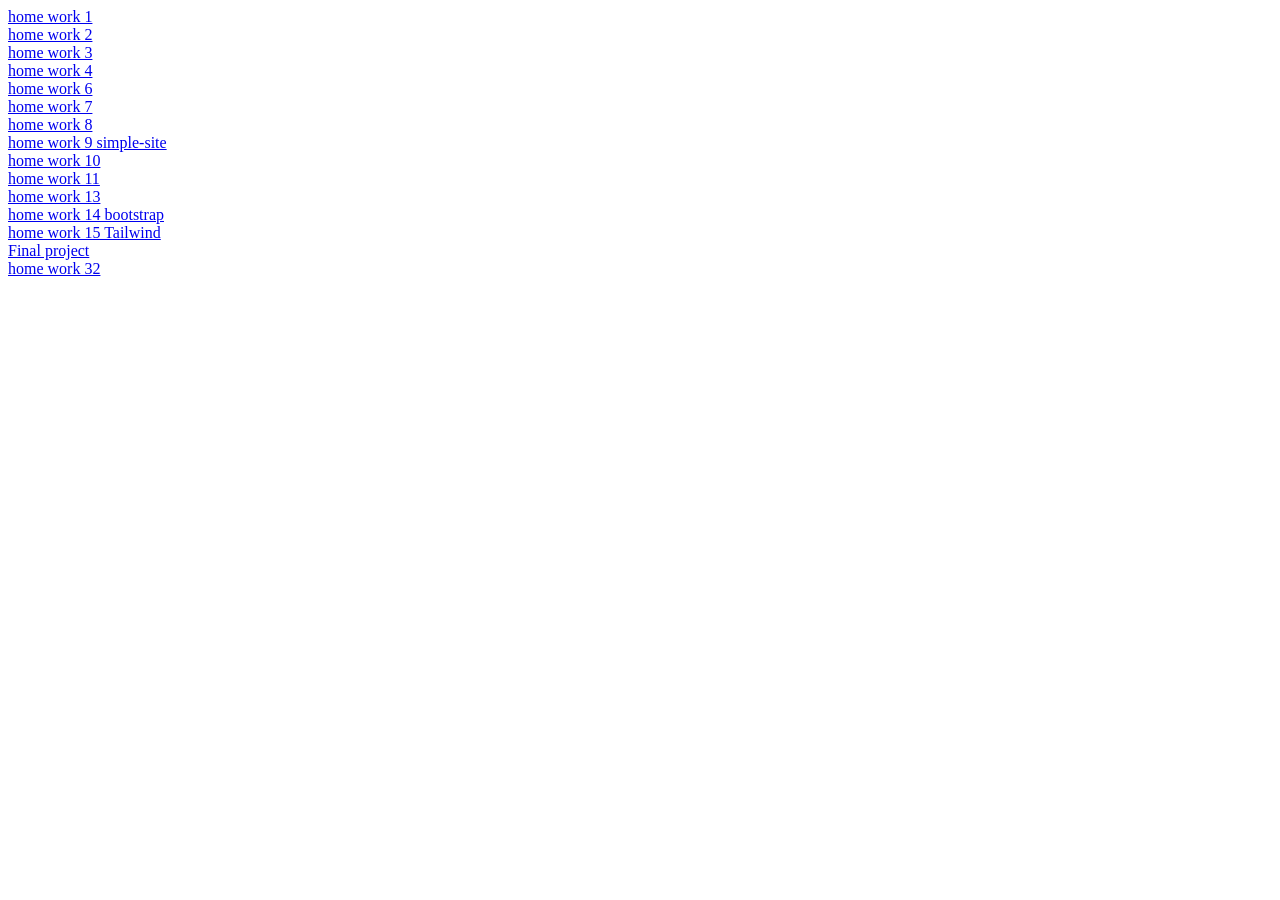
<file: index.html>
<!DOCTYPE html>
<html lang="en">
  <head>
    <meta charset="UTF-8" />
    <meta http-equiv="X-UA-Compatible" content="IE=edge" />
    <meta name="viewport" content="width=device-width, initial-scale=1.0" />
    <title>Document</title>
  </head>
  <body>
    <div><a href="home-work-1/">home work 1</a></div>
    <div><a href="home-work-2/">home work 2</a></div>
    <div><a href="home-work-3-css/">home work 3</a></div>
    <div><a href="home-work-4/">home work 4</a></div>
    <div><a href="home-work-6/">home work 6</a></div>
    <div><a href="home-work-7/">home work 7</a></div>
    <div><a href="home-work-8/index.html">home work 8</a></div>
    <div><a href="home-work-9-simple-site/">home work 9 simple-site</a></div>
    <div><a href="home-work-10-adaptive/">home work 10</a></div>
    <div><a href="home-work-11/">home work 11</a></div>
    <div><a href="home-work-13/">home work 13</a></div>
    <div><a href="home-work-14/">home work 14 bootstrap</a></div>
    <div><a href="home-work-15/">home work 15 Tailwind</a></div>
    <div><a href="final-project-scss/index.html">Final project</a></div>
    <div><a href="home-work-32-search-film/movies.html">home work 32</a></div>
  </body>
</html>
</file>
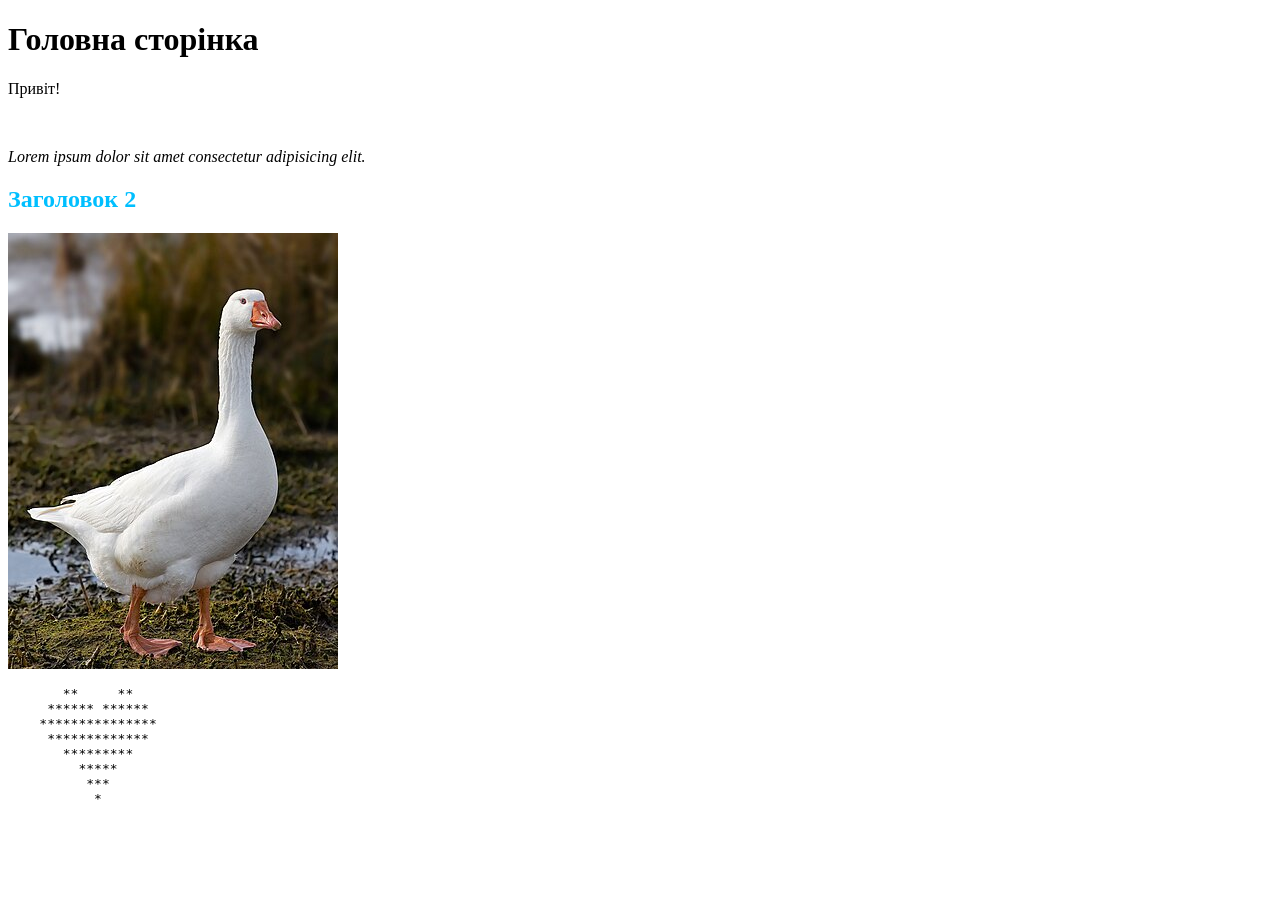
<file: home-work-1/index.html>
<!DOCTYPE html>
<html lang="en">
  <head>
    <meta charset="UTF-8" />
    <meta http-equiv="X-UA-Compatible" content="IE=edge" />
    <meta name="viewport" content="width=device-width, initial-scale=1.0" />
    <title>Document</title>
  </head>

  <body>
    <div>
      <h1>Головна сторінка</h1>
      <p>Привіт!</p>
      <br />
      <p><i>Lorem ipsum dolor sit amet consectetur adipisicing elit.</i></p>
      <h2 style="color: #00bfff"><b>Заголовок 2</b></h2>
    </div>
    <img src="Domestic_Goose.jpg" alt="goose" />
    <pre>
       **     **
     ****** ******
    ***************
     *************
       *********
         *****
          ***
           *
    </pre>
  </body>
</html>
</file>
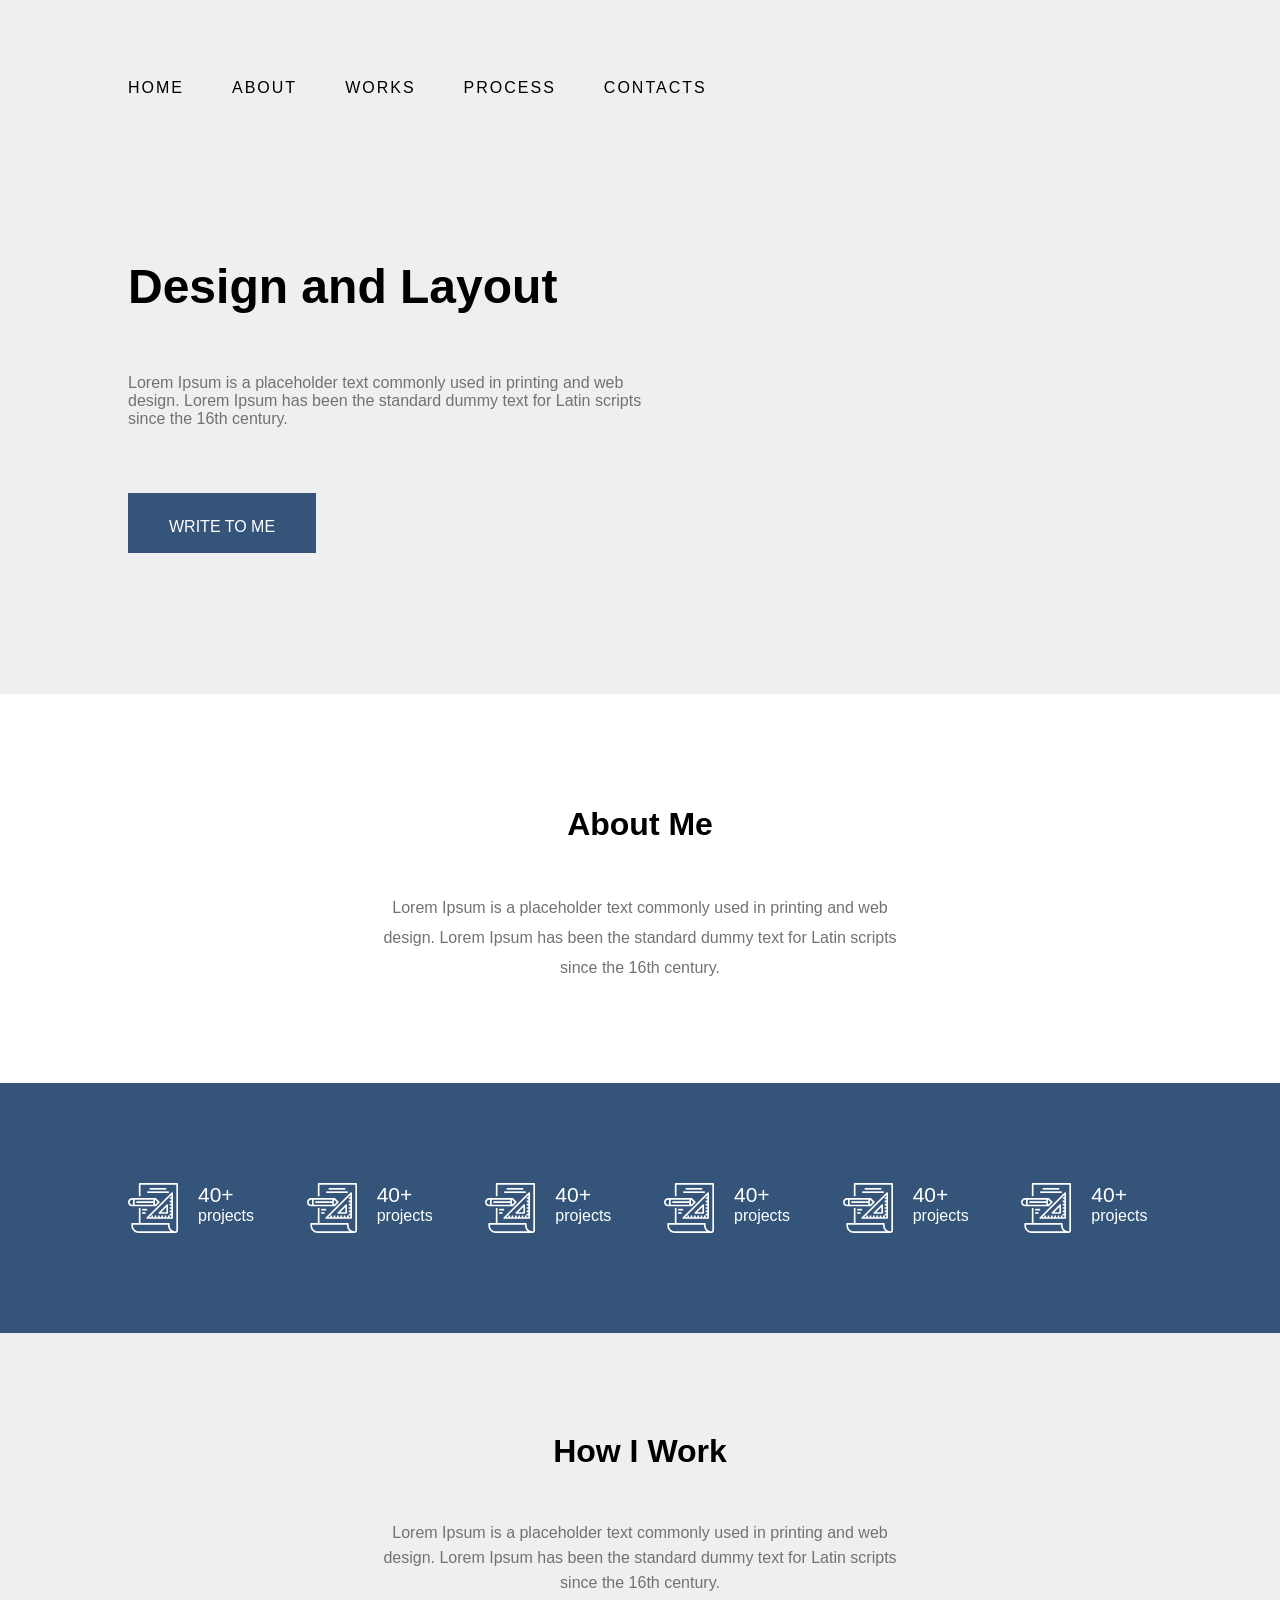
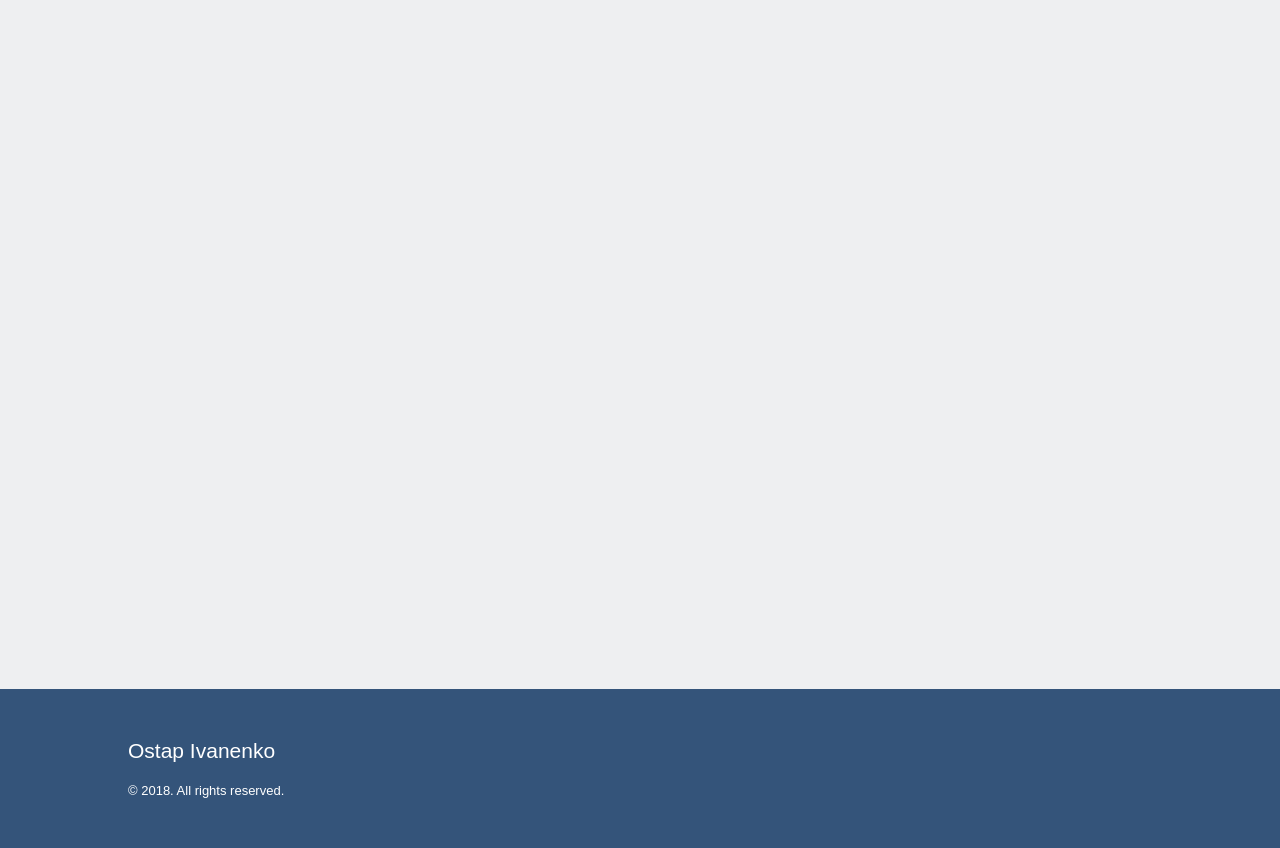
<file: home-work-10-adaptive/index.html>
<!DOCTYPE html>
<html lang="en">
  <head>
    <meta charset="UTF-8" />
    <meta http-equiv="X-UA-Compatible" content="IE=edge" />
    <meta name="viewport" content="width=device-width, initial-scale=1.0" />
    <link rel="stylesheet" href="style.css" />
    <title>Simple site</title>
  </head>
  <body>
    <div class="primary-middle header">
      <nav class="container navigation">
        <button class="menu-button">
          <img src="img/menu.svg" alt="menu" />
        </button>
        <ul class="menu">
          <li><a href="#">HOME</a></li>
          <li><a href="#">ABOUT</a></li>
          <li><a href="#">WORKS</a></li>
          <li><a href="#">PROCESS</a></li>
          <li><a href="#">CONTACTS</a></li>
        </ul>
      </nav>
      <div class="container page-title"><h1>Design and Layout</h1></div>
      <div class="container">
        <p class="heder_text">
          Lorem Ipsum is a placeholder text commonly used in printing and web
          design. Lorem Ipsum has been the standard dummy text for Latin scripts
          since the 16th century.
        </p>
      </div>
      <div class="container"><button class="write-me">WRITE TO ME</button></div>
    </div>

    <main>
      <section class="about-me">
        <div class="container">
          <h2>About Me</h2>
          <p class="about-text">
            Lorem Ipsum is a placeholder text commonly used in printing and web
            design. Lorem Ipsum has been the standard dummy text for Latin
            scripts since the 16th century.
          </p>
        </div>
      </section>
      <section class="projects dark">
        <div class="container">
          <ul class="my-projects">
            <li><span>40+ </span> projects</li>
            <li><span>40+ </span> projects</li>
            <li><span>40+ </span> projects</li>
            <li><span>40+ </span> projects</li>
            <li><span>40+ </span> projects</li>
            <li><span>40+ </span> projects</li>
          </ul>
        </div>
      </section>
      <section class="how-i-work light">
        <div class="container">
          <h2>How I Work</h2>
          <p class="work-text">
            Lorem Ipsum is a placeholder text commonly used in printing and web
            design. Lorem Ipsum has been the standard dummy text for Latin
            scripts since the 16th century.
          </p>
          <iframe
            class="new-video"
            src="https://www.youtube.com/embed/Ck1IHXLsX-0?si=MDCVjgmkrZiGylXi"
            title="YouTube video player"
            frameborder="0"
            allow="accelerometer; autoplay; clipboard-write; encrypted-media; gyroscope; picture-in-picture; web-share"
            referrerpolicy="strict-origin-when-cross-origin"
            allowfullscreen
          ></iframe>
        </div>
      </section>
    </main>
    <footer class="footer dark">
      <div class="container">
        <div class="author">Ostap Ivanenko</div>
        <div class="copyright">© 2018. All rights reserved.</div>
      </div>
    </footer>
  </body>
</html>
</file>
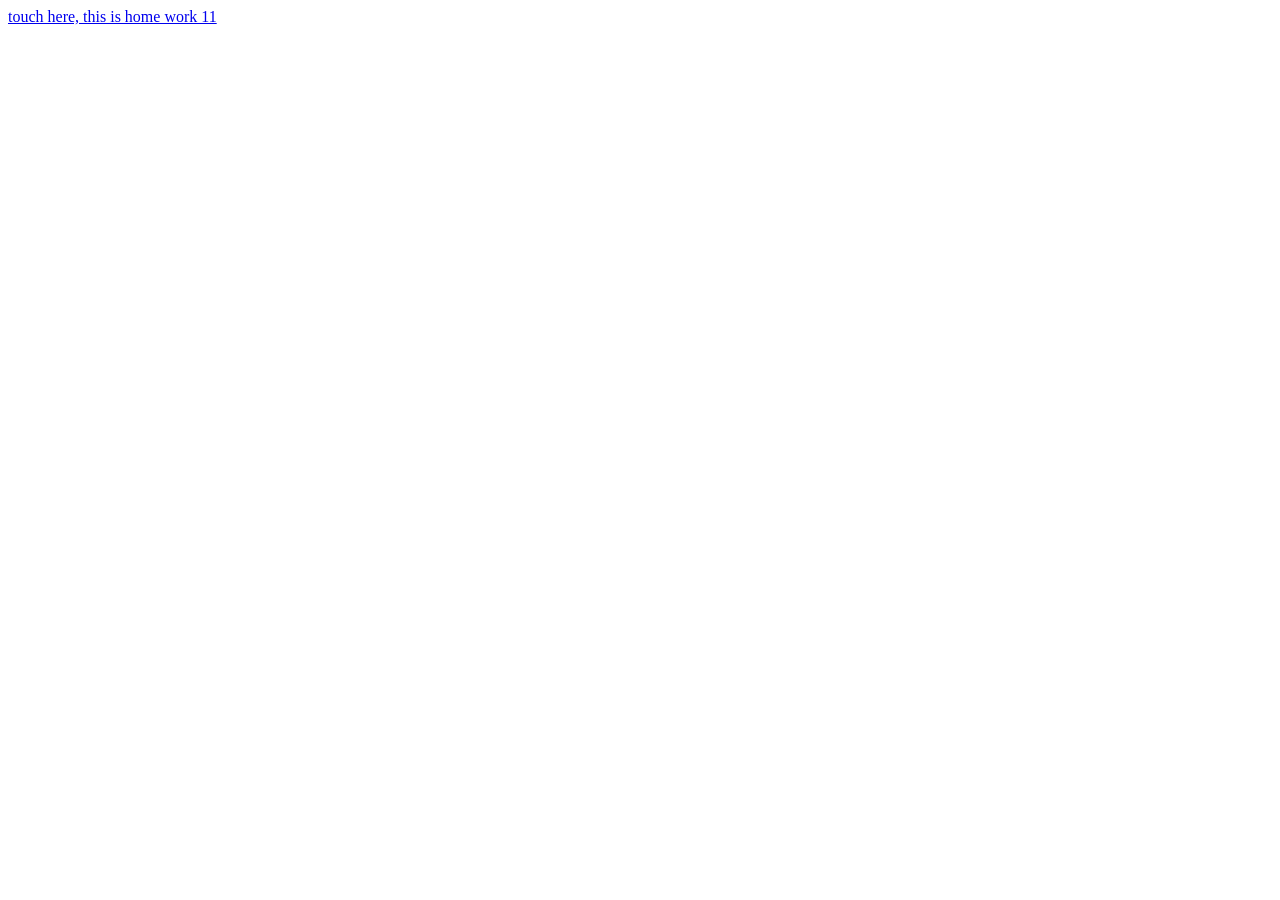
<file: home-work-11/index.html>
<!DOCTYPE html>
<html lang="en">
  <head>
    <meta charset="UTF-8" />
    <meta http-equiv="X-UA-Compatible" content="IE=edge" />
    <meta name="viewport" content="width=device-width, initial-scale=1.0" />
    <title>Document</title>
  </head>
  <body>
    <a href="/home-work-11/scss-demo/index.html"
      >touch here, this is home work 11</a
    >
  </body>
</html>
</file>
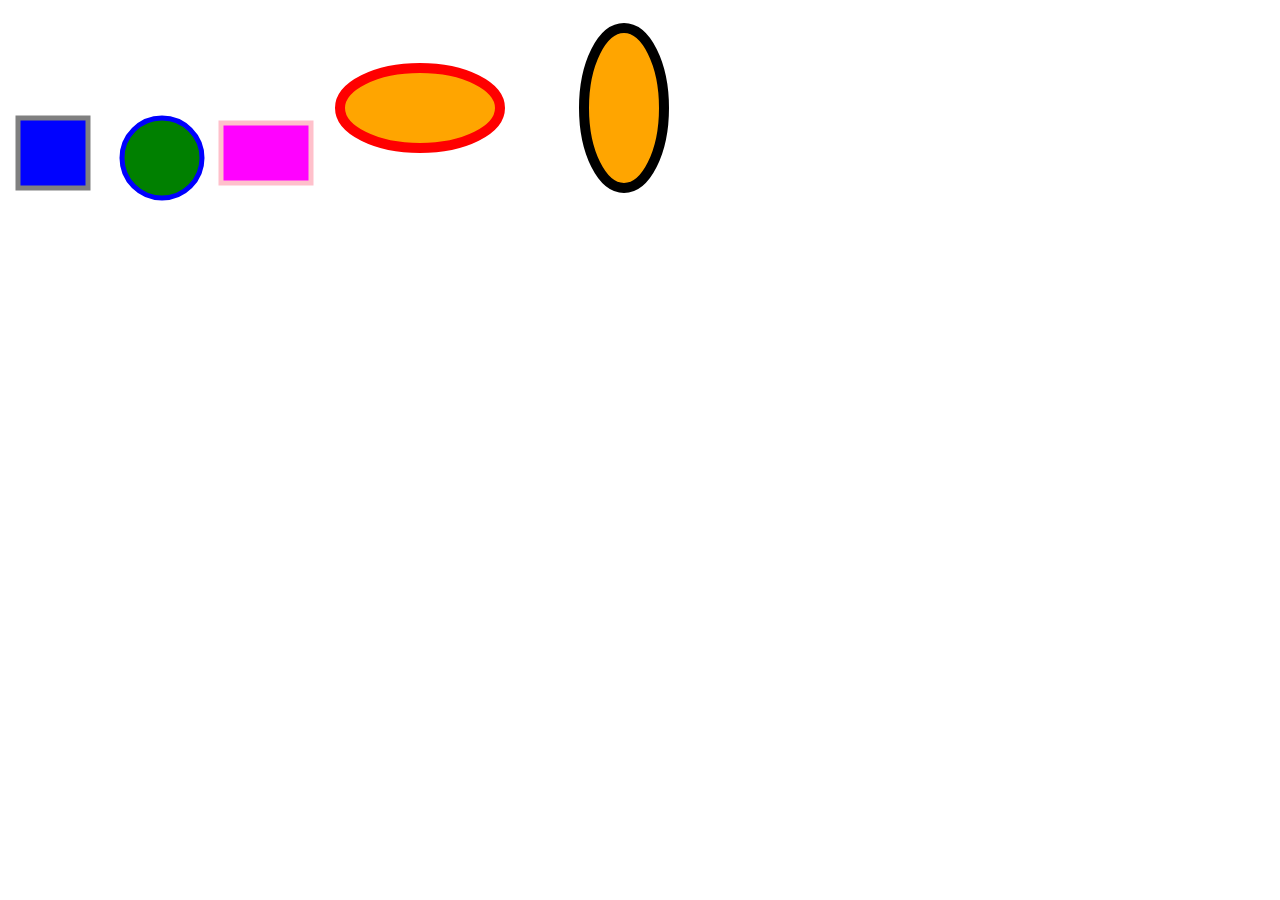
<file: home-work-13/index.html>
<!DOCTYPE html>
<html lang="en">
  <head>
    <meta charset="UTF-8" />
    <meta http-equiv="X-UA-Compatible" content="IE=edge" />
    <meta name="viewport" content="width=device-width, initial-scale=1.0" />
    <style>
      .animated-ellipse {
        animation: fillColor 2s infinite alternate,
          borderColor 2s infinite alternate;
      }

      @keyframes fillColor {
        0% {
          fill: orange;
        }
        100% {
          fill: rgb(201, 232, 242);
        }
      }

      @keyframes borderColor {
        0% {
          stroke: black;
        }
        100% {
          stroke: purple;
        }
      }
    </style>
    <title>SVG</title>
  </head>
  <body>
    <img src="exsample-one.svg" alt="1" />
    <img src="circle.svg" alt="2" />
    <img src="ex2.svg" alt="3" />
    <img class="animated-ellipse" src="elipse.svg" alt="4" />

    <svg viewBox="0 0 100 100" width="200" height="200">
      <ellipse
        class="animated-ellipse"
        cx="50"
        cy="50"
        rx="20"
        ry="40"
        fill="orange"
        stroke="black"
        stroke-width="5"
      />
    </svg>
  </body>
</html>
</file>
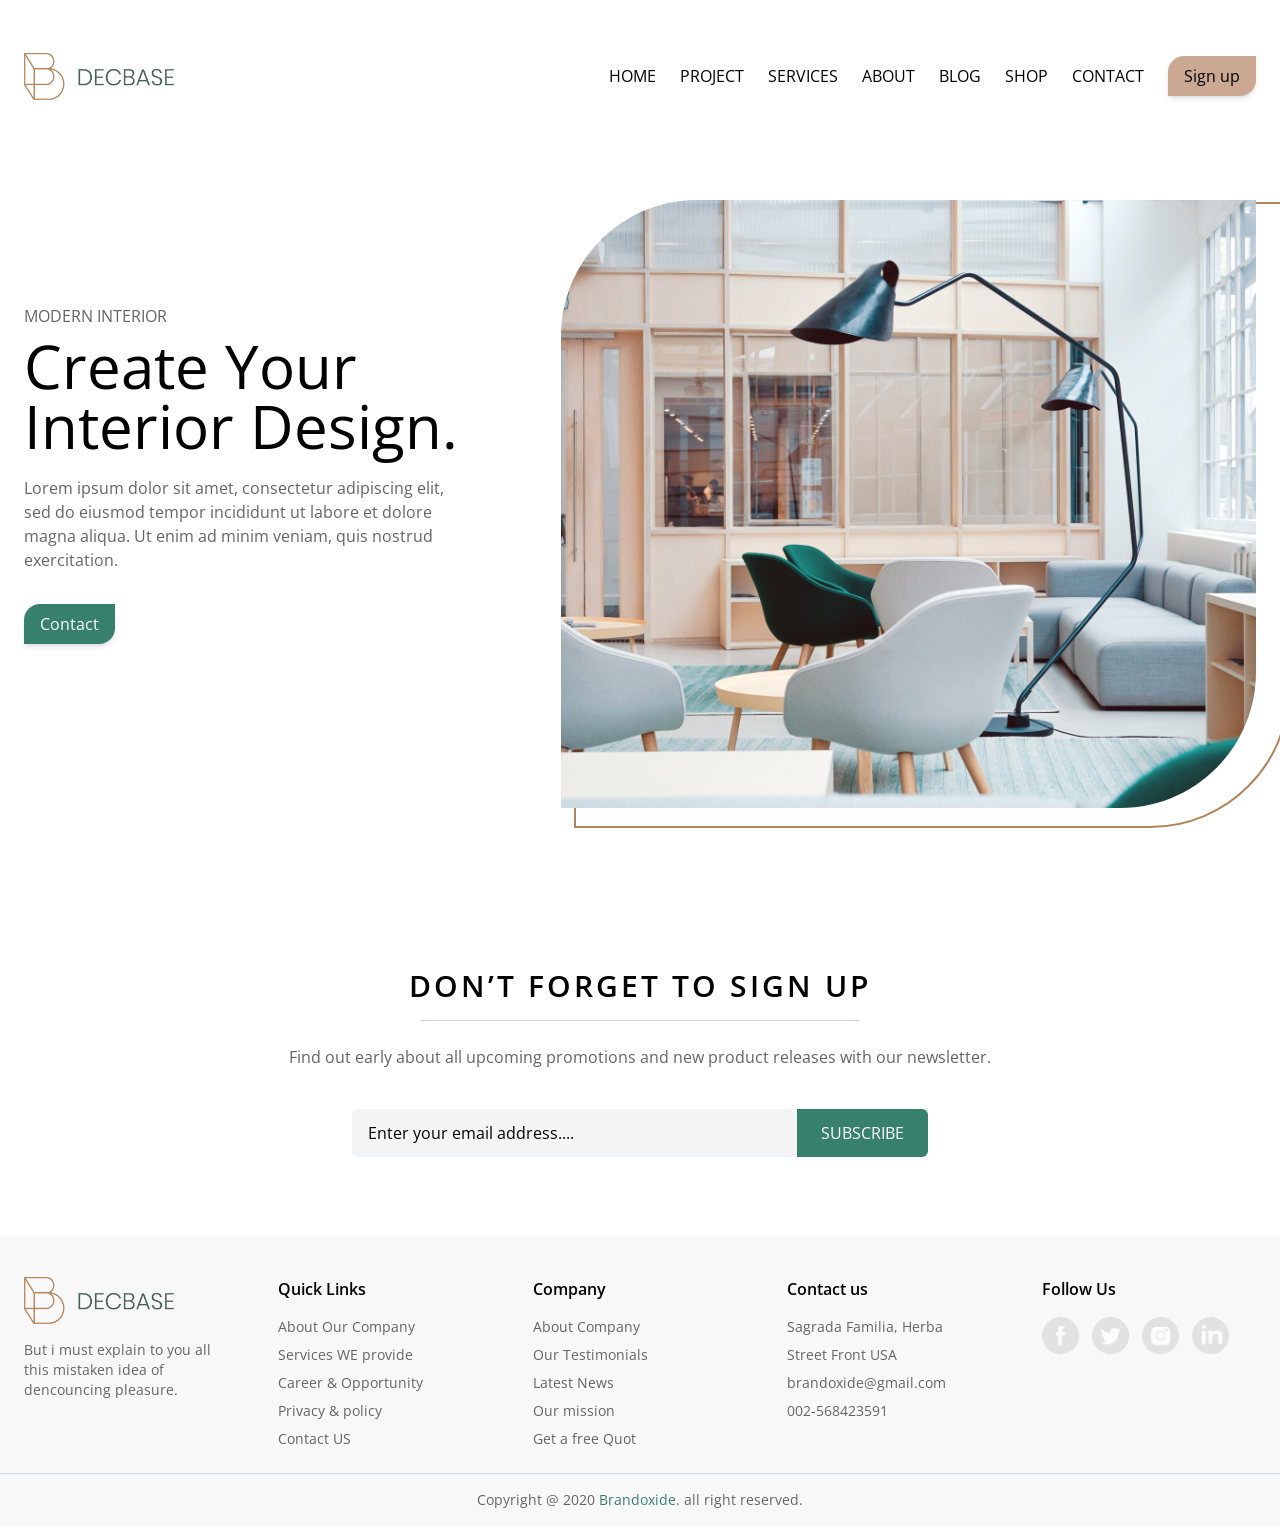
<file: home-work-15/index.html>
<!DOCTYPE html>
<html lang="en">
  <head>
    <meta charset="UTF-8" />
    <meta http-equiv="X-UA-Compatible" content="IE=edge" />
    <meta name="viewport" content="width=device-width, initial-scale=1.0" />
    <link rel="stylesheet" href="assets/css/output.css" />
    <title>Tailwind</title>
  </head>
  <body class="font-display max-w-7xl mx-auto">
    <header>
      <nav class="flex relative items-center justify-between px-6 py-8 pb-20">
        <div>
          <img class="logo w-[151px]" src="assets/images/logo.svg" alt="logo" />
        </div>
        <input type="checkbox" id="menu-toggle" class="peer hidden" />

        <label
          for="menu-toggle"
          class="md:hidden flex flex-col gap-[6px] cursor-pointer"
        >
          <span class="w-6 h-[3px] bg-black block"></span>
          <span class="w-6 h-[3px] bg-black block"></span>
          <span class="w-6 h-[3px] bg-black block"></span>
        </label>
        <ul
          class="absolute left-0 top-full w-full bg-white flex-col items-center gap-6 py-6 hidden peer-checked:flex md:static md:flex md:flex-row md:w-auto md:bg-transparent"
        >
          <li><a href="#" class="hover:text-[#646464]">HOME</a></li>
          <li><a href="#" class="hover:text-[#646464]">PROJECT</a></li>
          <li><a href="#" class="hover:text-[#646464]">SERVICES</a></li>
          <li><a href="#" class="hover:text-[#646464]">ABOUT</a></li>
          <li><a href="#" class="hover:text-[#646464]">BLOG</a></li>
          <li><a href="#" class="hover:text-[#646464]">SHOP</a></li>
          <li><a href="#" class="hover:text-[#646464]">CONTACT</a></li>
          <li>
            <a href="#"
              ><button
                class="px-4 rounded-tl-2xl rounded-br-2xl bg-brand-brown shadow-md px-4 py-2"
              >
                <a href="#" class="hover:text-[#646464]">Sign up</a>
              </button></a
            >
          </li>
        </ul>
      </nav>
    </header>
    <section>
      <div class="flex flex-col md:flex-row items-center gap-10 pb-20">
        <div class="px-6 w-full md:w-2/5 text-center md:text-left pb-15">
          <h3 class="text-brand-gray pb-2">MODERN INTERIOR</h3>
          <h1 class="pb-5 text-6xl">Create Your Interior Design.</h1>
          <p class="text-brand-gray pb-8">
            Lorem ipsum dolor sit amet, consectetur adipiscing elit, sed do
            eiusmod tempor incididunt ut labore et dolore magna aliqua. Ut enim
            ad minim veniam, quis nostrud exercitation.
          </p>
          <button
            class="px-4 rounded-tl-2xl rounded-br-2xl bg-brand shadow-md px-4 py-2 text-white"
          >
            <a href="#" class="hover:text-[#646464]">Contact</a>
          </button>
        </div>
        <div
          class="relative flex justify-center md:justify-end w-full md:w-3/5 mt-10 md:mt-0"
        >
          <img
            src="assets/images/mask.svg"
            alt="1"
            class="justify-end rounded-tl-2xl rounded-br-2xl px-6 z-10 relative"
          />
          <img
            class="absolute bottom-[-20px] right-[-10px] z-0"
            src="assets/images/Rectangle 27.svg"
            alt="rec"
          />
        </div>
      </div>
    </section>

    <section class="py-20">
      <div class="max-w-3xl mx-auto text-center px-4">
        <h3 class="text-3xl font-semibold tracking-widest mb-4">
          DON’T FORGET TO SIGN UP
        </h3>
        <div class="w-110 h-px bg-gray-300 mx-auto mb-6"></div>
        <p class="text-brand-gray mb-10">
          Find out early about all upcoming promotions and new product releases
          with our newsletter.
        </p>

        <div class="flex flex-col sm:flex-row max-w-xl mx-auto">
          <input
            type="email"
            placeholder="Enter your email address...."
            class="flex-1 px-4 py-3 bg-gray-100 rounded-l-md outline-none"
          />
          <button class="bg-brand text-white px-6 rounded-r-md">
            SUBSCRIBE
          </button>
        </div>
      </div>
    </section>

    <footer class="bg-ligth-gray pt-10">
      <div
        class="max-w-7xl mx-auto px-6 pb-6 grid grid-cols-1 sm:grid-cols-2 lg:grid-cols-4 xl:grid-cols-5 gap-10"
      >
        <div class="xl:col-span-1 lg:col-span-2">
          <img class="w-[151px] mb-4" src="assets/images/logo.svg" alt="logo" />
          <p class="text-brand-gray text-sm">
            But i must explain to you all this mistaken idea of dencouncing
            pleasure.
          </p>
        </div>

        <div>
          <h4 class="font-semibold mb-4">Quick Links</h4>
          <ul class="space-y-2 text-sm text-brand-gray">
            <li>About Our Company</li>
            <li>Services WE provide</li>
            <li>Career & Opportunity</li>
            <li>Privacy & policy</li>
            <li>Contact US</li>
          </ul>
        </div>

        <div>
          <h4 class="font-semibold mb-4">Company</h4>
          <ul class="space-y-2 text-sm text-brand-gray">
            <li>About Company</li>
            <li>Our Testimonials</li>
            <li>Latest News</li>
            <li>Our mission</li>
            <li>Get a free Quot</li>
          </ul>
        </div>

        <div>
          <h4 class="font-semibold mb-4">Contact us</h4>
          <ul class="space-y-2 text-sm text-brand-gray">
            <li>Sagrada Familia, Herba</li>
            <li>Street Front USA</li>
            <li>brandoxide@gmail.com</li>
            <li>002-568423591</li>
          </ul>
        </div>

        <div>
          <h4 class="font-semibold mb-4">Follow Us</h4>
          <div class="flex gap-3">
            <img
              class="cursor-pointer opacity-60 hover:opacity-100 transition"
              src="assets/images/Group 32.svg"
            />
            <img
              class="cursor-pointer opacity-60 hover:opacity-100 transition"
              src="assets/images/Group 33.svg"
            />
            <img
              class="cursor-pointer opacity-60 hover:opacity-100 transition"
              src="assets/images/Group 34.svg"
            />
            <img
              class="cursor-pointer opacity-60 hover:opacity-100 transition"
              src="assets/images/Group 35.svg"
            />
          </div>
        </div>
      </div>
      <div class="border-t border-gray-300"></div>
      <div class="max-w-7xl mx-auto py-4 text-center text-sm text-brand-gray">
        Copyright @ 2020
        <span class="text-brand">Brandoxide</span>. all right reserved.
      </div>
    </footer>
  </body>
</html>
</file>
<file: home-work-10-adaptive/style.css>
@font-face {
  font-family: "Montserrat";
  font-style: normal;
  font-weight: 400;
  src: url("./fonts/Roboto-VariableFont_wdth\,wght.ttf");
}
:root {
  --primary-bg: #34547a;
  --text-pg: #727272;
  --main-size: 16px;
}
.primary-middle {
  background-color: #eeeff1;
}
.dark {
  background-color: var(--primary-bg);
}
* {
  box-sizing: border-box;
  margin: 0;
  padding: 0;
  font-family: "Roboto", sans-serif;
}
.container {
  max-width: 1024px;
  margin: 0 auto;
}
.navigation {
  padding-block: 79px;
  letter-spacing: 2px;
}
.menu {
  display: flex;
  gap: 48px;
}
.menu li {
  list-style: none;
}
.menu li a {
  text-decoration: none;
  font-size: var(--main-size);
  text-transform: uppercase;
  color: black;
}
.menu li a:hover {
  color: var(--primary-bg);
}
.menu-button {
  display: none;
}
.page-title h1 {
  padding-top: 83px;
  font-size: 48px;
  padding-bottom: 60px;
}
.heder_text {
  font-size: var(--main-size);
  color: var(--text-pg);
  width: 540px;
  padding-bottom: 65px;
}
.write-me {
  padding: 25px 41px 17px 41px;
  color: #ffffff;
  background-color: var(--primary-bg);
  text-transform: uppercase;
  border: none;
  font-size: var(--main-size);
}
.header {
  padding-bottom: 141px;
}
section.about-me {
  border-color: #f9f9f9;
}
section.about-me .container {
  padding-block: 112px 100px;
  text-align: center;
}
section.about-me .container h2 {
  font-size: calc(var(--main-size) * 2);
  padding-bottom: 50px;
}
section.about-me .container .about-text {
  width: 540px;
  margin: 0 auto;
  line-height: 30px;
  color: var(--text-pg);
}
section.projects {
  padding-block: 100px;
}
section.projects .my-projects {
  display: flex;
  gap: 48px;
  color: white;
}
section.projects .my-projects li {
  list-style: none;
  width: 141px;
  height: 50px;
  background-image: url("img/project.svg");
  background-repeat: no-repeat;
  background-position: left center;
  padding-left: 70px;
}
section.projects .my-projects li span {
  font-size: 21px;
}
.light {
  background-color: #eeeff1;
}
section.how-i-work .container {
  padding-block: 100px 57px;
  text-align: center;
}
section.how-i-work .container h2 {
  font-size: calc(var(--main-size) * 2);
  padding-bottom: 50px;
}
section.how-i-work .container .work-text {
  width: 540px;
  margin: 0 auto;
  line-height: 25px;
  color: #727272;
  padding-bottom: 57px;
}
.new-video {
  width: 100%;
  aspect-ratio: 16 / 9;
}
.footer {
  padding-block: 50px;
  color: white;
}
.footer .author {
  font-size: 21px;
  padding-bottom: 20px;
}
.footer .copyright {
  font-size: 13px;
}
@media (max-width: 1080px) {
  .primary-middle {
    padding-left: 20px;
  }
  .footer {
    padding: 20px;
    color: white;
  }
  section.projects .my-projects {
    flex-wrap: wrap;
    justify-content: center;
  }
}
@media (max-width: 780px) {
  .menu li a {
    font-size: 14px;
  }
  .footer {
    padding: 18px;
    color: white;
  }
  .primary-middle {
    padding-left: 15px;
  }
}
@media (max-width: 550px) {
  .menu li a {
    font-size: 12px;
    padding-left: 5px;
  }
  .heder_text {
    padding: auto;
    width: 90%;
  }
  section.about-me .container .about-text {
    width: 90%;
    margin: 0 auto;
  }
  section.how-i-work .container .work-text {
    width: 90%;
    margin: 0 auto;
  }
  .menu {
    display: none;
  }
  .menu-button {
    display: inline;
  }
  .primary-middle {
    padding-left: 10px;
  }
  .footer {
    padding: 0 auto;
    color: white;
  }
}
</file>
<file: home-work-15/assets/css/output.css>
/*! tailwindcss v4.1.17 | MIT License | https://tailwindcss.com */
@layer properties;
@layer theme, base, components, utilities;
@layer theme {
  :root, :host {
    --font-sans: ui-sans-serif, system-ui, sans-serif, "Apple Color Emoji",
      "Segoe UI Emoji", "Segoe UI Symbol", "Noto Color Emoji";
    --font-mono: ui-monospace, SFMono-Regular, Menlo, Monaco, Consolas, "Liberation Mono",
      "Courier New", monospace;
    --color-gray-100: oklch(96.7% 0.003 264.542);
    --color-gray-300: oklch(87.2% 0.01 258.338);
    --color-black: #000;
    --color-white: #fff;
    --spacing: 0.25rem;
    --container-xl: 36rem;
    --container-3xl: 48rem;
    --container-7xl: 80rem;
    --text-sm: 0.875rem;
    --text-sm--line-height: calc(1.25 / 0.875);
    --text-3xl: 1.875rem;
    --text-3xl--line-height: calc(2.25 / 1.875);
    --text-6xl: 3.75rem;
    --text-6xl--line-height: 1;
    --font-weight-semibold: 600;
    --tracking-widest: 0.1em;
    --radius-md: 0.375rem;
    --radius-2xl: 1rem;
    --default-transition-duration: 150ms;
    --default-transition-timing-function: cubic-bezier(0.4, 0, 0.2, 1);
    --default-font-family: var(--font-sans);
    --default-mono-font-family: var(--font-mono);
    --color-brand: #37806B;
    --color-brand-brown: #CAA892;
    --color-brand-gray: #646464;
    --color-ligth-gray: #F8F8F8;
    --font-display: "Open sans", "sans serif";
  }
}
@layer base {
  *, ::after, ::before, ::backdrop, ::file-selector-button {
    box-sizing: border-box;
    margin: 0;
    padding: 0;
    border: 0 solid;
  }
  html, :host {
    line-height: 1.5;
    -webkit-text-size-adjust: 100%;
    tab-size: 4;
    font-family: var(--default-font-family, ui-sans-serif, system-ui, sans-serif, "Apple Color Emoji", "Segoe UI Emoji", "Segoe UI Symbol", "Noto Color Emoji");
    font-feature-settings: var(--default-font-feature-settings, normal);
    font-variation-settings: var(--default-font-variation-settings, normal);
    -webkit-tap-highlight-color: transparent;
  }
  hr {
    height: 0;
    color: inherit;
    border-top-width: 1px;
  }
  abbr:where([title]) {
    -webkit-text-decoration: underline dotted;
    text-decoration: underline dotted;
  }
  h1, h2, h3, h4, h5, h6 {
    font-size: inherit;
    font-weight: inherit;
  }
  a {
    color: inherit;
    -webkit-text-decoration: inherit;
    text-decoration: inherit;
  }
  b, strong {
    font-weight: bolder;
  }
  code, kbd, samp, pre {
    font-family: var(--default-mono-font-family, ui-monospace, SFMono-Regular, Menlo, Monaco, Consolas, "Liberation Mono", "Courier New", monospace);
    font-feature-settings: var(--default-mono-font-feature-settings, normal);
    font-variation-settings: var(--default-mono-font-variation-settings, normal);
    font-size: 1em;
  }
  small {
    font-size: 80%;
  }
  sub, sup {
    font-size: 75%;
    line-height: 0;
    position: relative;
    vertical-align: baseline;
  }
  sub {
    bottom: -0.25em;
  }
  sup {
    top: -0.5em;
  }
  table {
    text-indent: 0;
    border-color: inherit;
    border-collapse: collapse;
  }
  :-moz-focusring {
    outline: auto;
  }
  progress {
    vertical-align: baseline;
  }
  summary {
    display: list-item;
  }
  ol, ul, menu {
    list-style: none;
  }
  img, svg, video, canvas, audio, iframe, embed, object {
    display: block;
    vertical-align: middle;
  }
  img, video {
    max-width: 100%;
    height: auto;
  }
  button, input, select, optgroup, textarea, ::file-selector-button {
    font: inherit;
    font-feature-settings: inherit;
    font-variation-settings: inherit;
    letter-spacing: inherit;
    color: inherit;
    border-radius: 0;
    background-color: transparent;
    opacity: 1;
  }
  :where(select:is([multiple], [size])) optgroup {
    font-weight: bolder;
  }
  :where(select:is([multiple], [size])) optgroup option {
    padding-inline-start: 20px;
  }
  ::file-selector-button {
    margin-inline-end: 4px;
  }
  ::placeholder {
    opacity: 1;
  }
  @supports (not (-webkit-appearance: -apple-pay-button))  or (contain-intrinsic-size: 1px) {
    ::placeholder {
      color: currentcolor;
      @supports (color: color-mix(in lab, red, red)) {
        color: color-mix(in oklab, currentcolor 50%, transparent);
      }
    }
  }
  textarea {
    resize: vertical;
  }
  ::-webkit-search-decoration {
    -webkit-appearance: none;
  }
  ::-webkit-date-and-time-value {
    min-height: 1lh;
    text-align: inherit;
  }
  ::-webkit-datetime-edit {
    display: inline-flex;
  }
  ::-webkit-datetime-edit-fields-wrapper {
    padding: 0;
  }
  ::-webkit-datetime-edit, ::-webkit-datetime-edit-year-field, ::-webkit-datetime-edit-month-field, ::-webkit-datetime-edit-day-field, ::-webkit-datetime-edit-hour-field, ::-webkit-datetime-edit-minute-field, ::-webkit-datetime-edit-second-field, ::-webkit-datetime-edit-millisecond-field, ::-webkit-datetime-edit-meridiem-field {
    padding-block: 0;
  }
  ::-webkit-calendar-picker-indicator {
    line-height: 1;
  }
  :-moz-ui-invalid {
    box-shadow: none;
  }
  button, input:where([type="button"], [type="reset"], [type="submit"]), ::file-selector-button {
    appearance: button;
  }
  ::-webkit-inner-spin-button, ::-webkit-outer-spin-button {
    height: auto;
  }
  [hidden]:where(:not([hidden="until-found"])) {
    display: none !important;
  }
}
@layer utilities {
  .absolute {
    position: absolute;
  }
  .relative {
    position: relative;
  }
  .top-full {
    top: 100%;
  }
  .right-\[-10px\] {
    right: -10px;
  }
  .bottom-\[-20px\] {
    bottom: -20px;
  }
  .left-0 {
    left: calc(var(--spacing) * 0);
  }
  .z-0 {
    z-index: 0;
  }
  .z-10 {
    z-index: 10;
  }
  .mx-auto {
    margin-inline: auto;
  }
  .mt-10 {
    margin-top: calc(var(--spacing) * 10);
  }
  .mb-4 {
    margin-bottom: calc(var(--spacing) * 4);
  }
  .mb-6 {
    margin-bottom: calc(var(--spacing) * 6);
  }
  .mb-10 {
    margin-bottom: calc(var(--spacing) * 10);
  }
  .block {
    display: block;
  }
  .flex {
    display: flex;
  }
  .grid {
    display: grid;
  }
  .hidden {
    display: none;
  }
  .h-\[3px\] {
    height: 3px;
  }
  .h-px {
    height: 1px;
  }
  .w-6 {
    width: calc(var(--spacing) * 6);
  }
  .w-110 {
    width: calc(var(--spacing) * 110);
  }
  .w-\[151px\] {
    width: 151px;
  }
  .w-full {
    width: 100%;
  }
  .max-w-3xl {
    max-width: var(--container-3xl);
  }
  .max-w-7xl {
    max-width: var(--container-7xl);
  }
  .max-w-xl {
    max-width: var(--container-xl);
  }
  .flex-1 {
    flex: 1;
  }
  .transform {
    transform: var(--tw-rotate-x,) var(--tw-rotate-y,) var(--tw-rotate-z,) var(--tw-skew-x,) var(--tw-skew-y,);
  }
  .cursor-pointer {
    cursor: pointer;
  }
  .grid-cols-1 {
    grid-template-columns: repeat(1, minmax(0, 1fr));
  }
  .flex-col {
    flex-direction: column;
  }
  .flex-wrap {
    flex-wrap: wrap;
  }
  .items-center {
    align-items: center;
  }
  .justify-between {
    justify-content: space-between;
  }
  .justify-center {
    justify-content: center;
  }
  .justify-end {
    justify-content: flex-end;
  }
  .gap-3 {
    gap: calc(var(--spacing) * 3);
  }
  .gap-6 {
    gap: calc(var(--spacing) * 6);
  }
  .gap-10 {
    gap: calc(var(--spacing) * 10);
  }
  .gap-\[6px\] {
    gap: 6px;
  }
  .space-y-2 {
    :where(& > :not(:last-child)) {
      --tw-space-y-reverse: 0;
      margin-block-start: calc(calc(var(--spacing) * 2) * var(--tw-space-y-reverse));
      margin-block-end: calc(calc(var(--spacing) * 2) * calc(1 - var(--tw-space-y-reverse)));
    }
  }
  .rounded-l-md {
    border-top-left-radius: var(--radius-md);
    border-bottom-left-radius: var(--radius-md);
  }
  .rounded-tl-2xl {
    border-top-left-radius: var(--radius-2xl);
  }
  .rounded-r-md {
    border-top-right-radius: var(--radius-md);
    border-bottom-right-radius: var(--radius-md);
  }
  .rounded-br-2xl {
    border-bottom-right-radius: var(--radius-2xl);
  }
  .border-t {
    border-top-style: var(--tw-border-style);
    border-top-width: 1px;
  }
  .border-gray-300 {
    border-color: var(--color-gray-300);
  }
  .bg-black {
    background-color: var(--color-black);
  }
  .bg-brand {
    background-color: var(--color-brand);
  }
  .bg-brand-brown {
    background-color: var(--color-brand-brown);
  }
  .bg-gray-100 {
    background-color: var(--color-gray-100);
  }
  .bg-gray-300 {
    background-color: var(--color-gray-300);
  }
  .bg-ligth-gray {
    background-color: var(--color-ligth-gray);
  }
  .bg-white {
    background-color: var(--color-white);
  }
  .px-4 {
    padding-inline: calc(var(--spacing) * 4);
  }
  .px-6 {
    padding-inline: calc(var(--spacing) * 6);
  }
  .py-2 {
    padding-block: calc(var(--spacing) * 2);
  }
  .py-3 {
    padding-block: calc(var(--spacing) * 3);
  }
  .py-4 {
    padding-block: calc(var(--spacing) * 4);
  }
  .py-6 {
    padding-block: calc(var(--spacing) * 6);
  }
  .py-8 {
    padding-block: calc(var(--spacing) * 8);
  }
  .py-20 {
    padding-block: calc(var(--spacing) * 20);
  }
  .pt-10 {
    padding-top: calc(var(--spacing) * 10);
  }
  .pt-16 {
    padding-top: calc(var(--spacing) * 16);
  }
  .pb-2 {
    padding-bottom: calc(var(--spacing) * 2);
  }
  .pb-4 {
    padding-bottom: calc(var(--spacing) * 4);
  }
  .pb-5 {
    padding-bottom: calc(var(--spacing) * 5);
  }
  .pb-6 {
    padding-bottom: calc(var(--spacing) * 6);
  }
  .pb-8 {
    padding-bottom: calc(var(--spacing) * 8);
  }
  .pb-12 {
    padding-bottom: calc(var(--spacing) * 12);
  }
  .pb-15 {
    padding-bottom: calc(var(--spacing) * 15);
  }
  .pb-20 {
    padding-bottom: calc(var(--spacing) * 20);
  }
  .text-center {
    text-align: center;
  }
  .font-display {
    font-family: var(--font-display);
  }
  .text-3xl {
    font-size: var(--text-3xl);
    line-height: var(--tw-leading, var(--text-3xl--line-height));
  }
  .text-6xl {
    font-size: var(--text-6xl);
    line-height: var(--tw-leading, var(--text-6xl--line-height));
  }
  .text-sm {
    font-size: var(--text-sm);
    line-height: var(--tw-leading, var(--text-sm--line-height));
  }
  .font-semibold {
    --tw-font-weight: var(--font-weight-semibold);
    font-weight: var(--font-weight-semibold);
  }
  .tracking-widest {
    --tw-tracking: var(--tracking-widest);
    letter-spacing: var(--tracking-widest);
  }
  .text-brand {
    color: var(--color-brand);
  }
  .text-brand-gray {
    color: var(--color-brand-gray);
  }
  .text-white {
    color: var(--color-white);
  }
  .opacity-60 {
    opacity: 60%;
  }
  .shadow-md {
    --tw-shadow: 0 4px 6px -1px var(--tw-shadow-color, rgb(0 0 0 / 0.1)), 0 2px 4px -2px var(--tw-shadow-color, rgb(0 0 0 / 0.1));
    box-shadow: var(--tw-inset-shadow), var(--tw-inset-ring-shadow), var(--tw-ring-offset-shadow), var(--tw-ring-shadow), var(--tw-shadow);
  }
  .transition {
    transition-property: color, background-color, border-color, outline-color, text-decoration-color, fill, stroke, --tw-gradient-from, --tw-gradient-via, --tw-gradient-to, opacity, box-shadow, transform, translate, scale, rotate, filter, -webkit-backdrop-filter, backdrop-filter, display, content-visibility, overlay, pointer-events;
    transition-timing-function: var(--tw-ease, var(--default-transition-timing-function));
    transition-duration: var(--tw-duration, var(--default-transition-duration));
  }
  .outline-none {
    --tw-outline-style: none;
    outline-style: none;
  }
  .peer-checked\:flex {
    &:is(:where(.peer):checked ~ *) {
      display: flex;
    }
  }
  .hover\:text-\[\#646464\] {
    &:hover {
      @media (hover: hover) {
        color: #646464;
      }
    }
  }
  .hover\:opacity-70 {
    &:hover {
      @media (hover: hover) {
        opacity: 70%;
      }
    }
  }
  .hover\:opacity-100 {
    &:hover {
      @media (hover: hover) {
        opacity: 100%;
      }
    }
  }
  .sm\:grid-cols-2 {
    @media (width >= 40rem) {
      grid-template-columns: repeat(2, minmax(0, 1fr));
    }
  }
  .sm\:flex-row {
    @media (width >= 40rem) {
      flex-direction: row;
    }
  }
  .md\:static {
    @media (width >= 48rem) {
      position: static;
    }
  }
  .md\:col-span-1 {
    @media (width >= 48rem) {
      grid-column: span 1 / span 1;
    }
  }
  .md\:mt-0 {
    @media (width >= 48rem) {
      margin-top: calc(var(--spacing) * 0);
    }
  }
  .md\:flex {
    @media (width >= 48rem) {
      display: flex;
    }
  }
  .md\:hidden {
    @media (width >= 48rem) {
      display: none;
    }
  }
  .md\:w-2\/5 {
    @media (width >= 48rem) {
      width: calc(2/5 * 100%);
    }
  }
  .md\:w-3\/5 {
    @media (width >= 48rem) {
      width: calc(3/5 * 100%);
    }
  }
  .md\:w-\[250px\] {
    @media (width >= 48rem) {
      width: 250px;
    }
  }
  .md\:w-auto {
    @media (width >= 48rem) {
      width: auto;
    }
  }
  .md\:grid-cols-5 {
    @media (width >= 48rem) {
      grid-template-columns: repeat(5, minmax(0, 1fr));
    }
  }
  .md\:flex-row {
    @media (width >= 48rem) {
      flex-direction: row;
    }
  }
  .md\:justify-end {
    @media (width >= 48rem) {
      justify-content: flex-end;
    }
  }
  .md\:bg-transparent {
    @media (width >= 48rem) {
      background-color: transparent;
    }
  }
  .md\:text-left {
    @media (width >= 48rem) {
      text-align: left;
    }
  }
  .lg\:col-span-2 {
    @media (width >= 64rem) {
      grid-column: span 2 / span 2;
    }
  }
  .lg\:grid-cols-4 {
    @media (width >= 64rem) {
      grid-template-columns: repeat(4, minmax(0, 1fr));
    }
  }
  .xl\:col-span-1 {
    @media (width >= 80rem) {
      grid-column: span 1 / span 1;
    }
  }
  .xl\:grid-cols-5 {
    @media (width >= 80rem) {
      grid-template-columns: repeat(5, minmax(0, 1fr));
    }
  }
}
@font-face {
  font-family: "Open sans";
  font-style: normal;
  src: url(../fonts/OpenSans-VariableFont_wdth\,wght.ttf) format("truetype");
}
@property --tw-rotate-x {
  syntax: "*";
  inherits: false;
}
@property --tw-rotate-y {
  syntax: "*";
  inherits: false;
}
@property --tw-rotate-z {
  syntax: "*";
  inherits: false;
}
@property --tw-skew-x {
  syntax: "*";
  inherits: false;
}
@property --tw-skew-y {
  syntax: "*";
  inherits: false;
}
@property --tw-space-y-reverse {
  syntax: "*";
  inherits: false;
  initial-value: 0;
}
@property --tw-border-style {
  syntax: "*";
  inherits: false;
  initial-value: solid;
}
@property --tw-font-weight {
  syntax: "*";
  inherits: false;
}
@property --tw-tracking {
  syntax: "*";
  inherits: false;
}
@property --tw-shadow {
  syntax: "*";
  inherits: false;
  initial-value: 0 0 #0000;
}
@property --tw-shadow-color {
  syntax: "*";
  inherits: false;
}
@property --tw-shadow-alpha {
  syntax: "<percentage>";
  inherits: false;
  initial-value: 100%;
}
@property --tw-inset-shadow {
  syntax: "*";
  inherits: false;
  initial-value: 0 0 #0000;
}
@property --tw-inset-shadow-color {
  syntax: "*";
  inherits: false;
}
@property --tw-inset-shadow-alpha {
  syntax: "<percentage>";
  inherits: false;
  initial-value: 100%;
}
@property --tw-ring-color {
  syntax: "*";
  inherits: false;
}
@property --tw-ring-shadow {
  syntax: "*";
  inherits: false;
  initial-value: 0 0 #0000;
}
@property --tw-inset-ring-color {
  syntax: "*";
  inherits: false;
}
@property --tw-inset-ring-shadow {
  syntax: "*";
  inherits: false;
  initial-value: 0 0 #0000;
}
@property --tw-ring-inset {
  syntax: "*";
  inherits: false;
}
@property --tw-ring-offset-width {
  syntax: "<length>";
  inherits: false;
  initial-value: 0px;
}
@property --tw-ring-offset-color {
  syntax: "*";
  inherits: false;
  initial-value: #fff;
}
@property --tw-ring-offset-shadow {
  syntax: "*";
  inherits: false;
  initial-value: 0 0 #0000;
}
@layer properties {
  @supports ((-webkit-hyphens: none) and (not (margin-trim: inline))) or ((-moz-orient: inline) and (not (color:rgb(from red r g b)))) {
    *, ::before, ::after, ::backdrop {
      --tw-rotate-x: initial;
      --tw-rotate-y: initial;
      --tw-rotate-z: initial;
      --tw-skew-x: initial;
      --tw-skew-y: initial;
      --tw-space-y-reverse: 0;
      --tw-border-style: solid;
      --tw-font-weight: initial;
      --tw-tracking: initial;
      --tw-shadow: 0 0 #0000;
      --tw-shadow-color: initial;
      --tw-shadow-alpha: 100%;
      --tw-inset-shadow: 0 0 #0000;
      --tw-inset-shadow-color: initial;
      --tw-inset-shadow-alpha: 100%;
      --tw-ring-color: initial;
      --tw-ring-shadow: 0 0 #0000;
      --tw-inset-ring-color: initial;
      --tw-inset-ring-shadow: 0 0 #0000;
      --tw-ring-inset: initial;
      --tw-ring-offset-width: 0px;
      --tw-ring-offset-color: #fff;
      --tw-ring-offset-shadow: 0 0 #0000;
    }
  }
}
</file>
